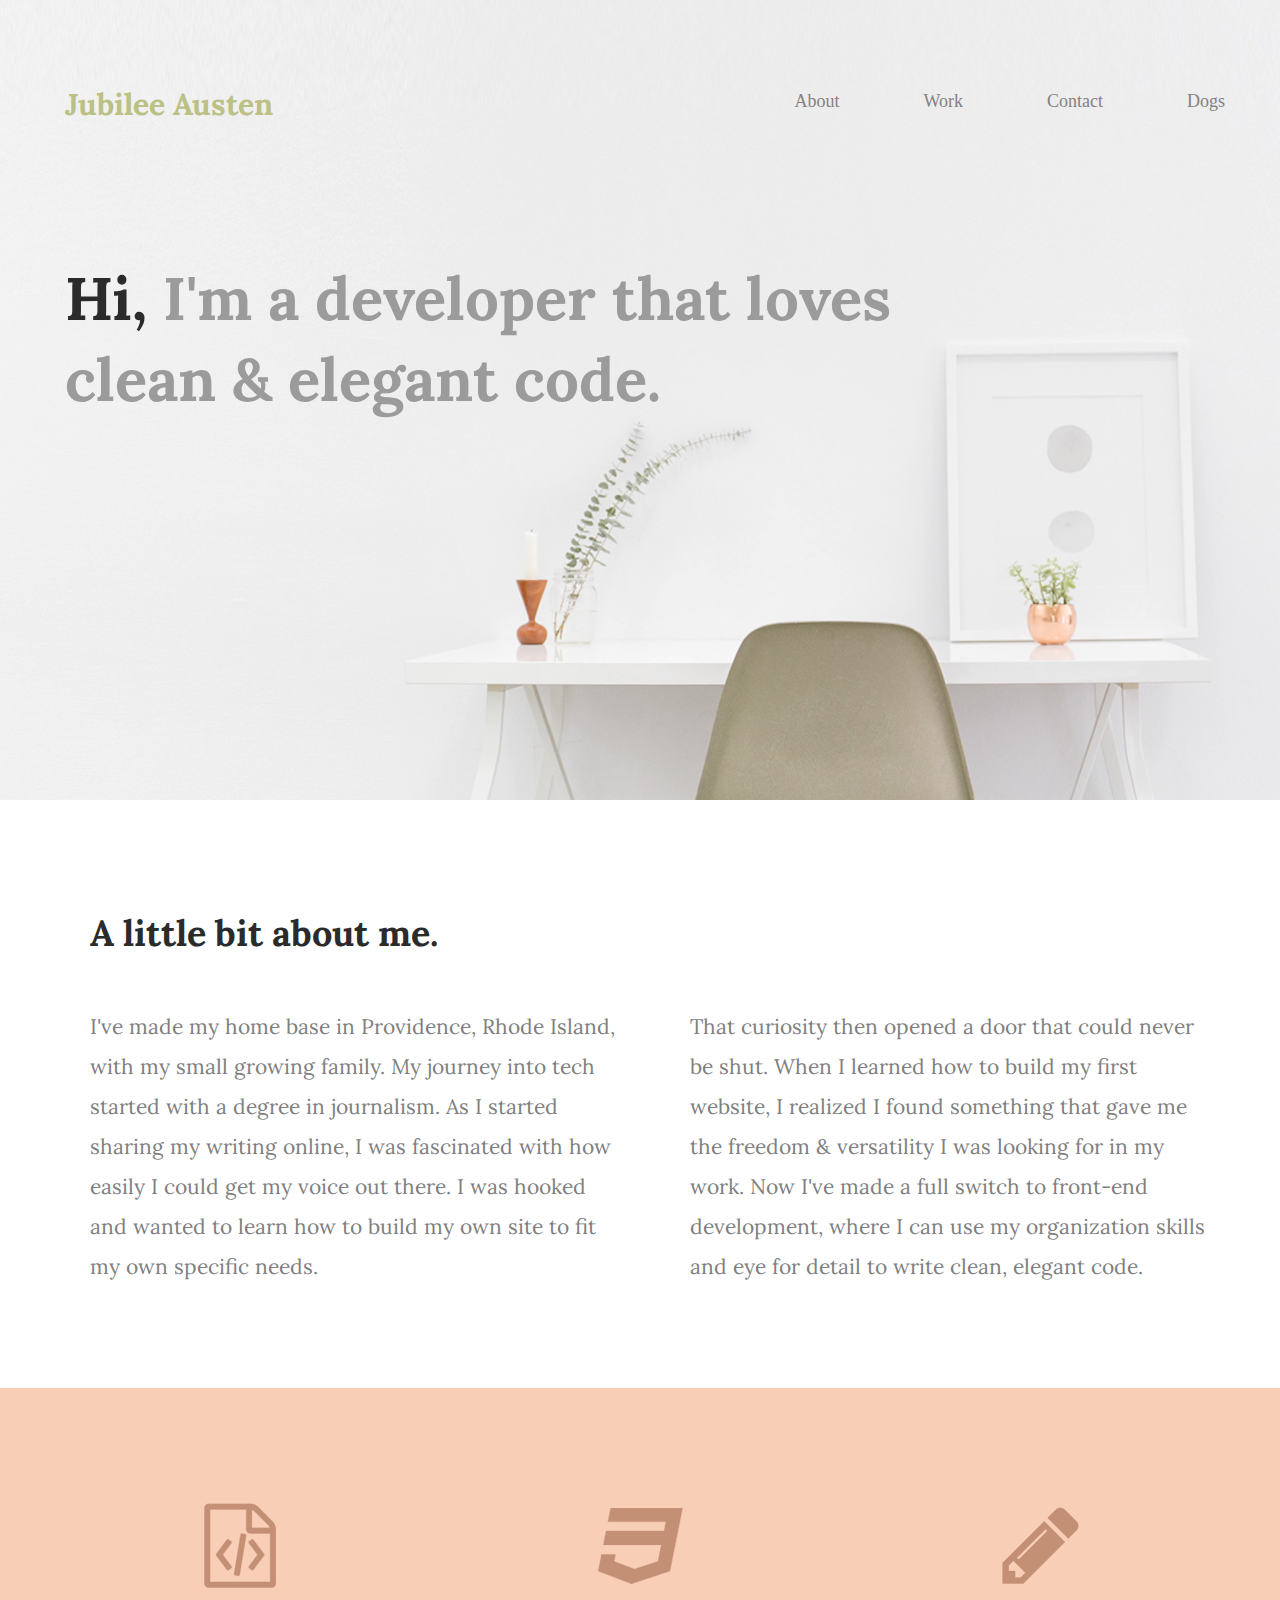
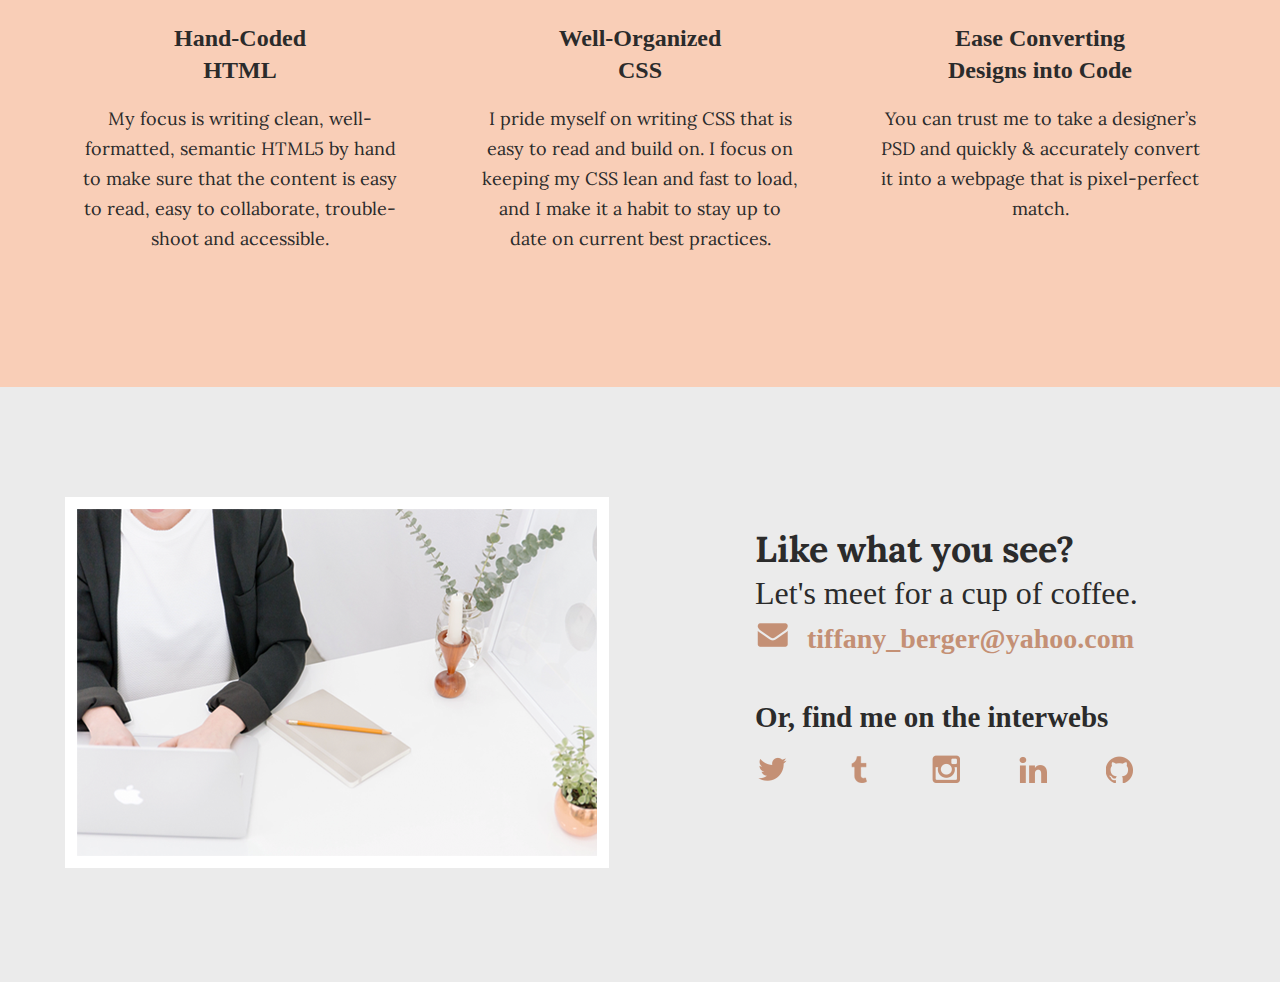
<file: index.html>
<!doctype html>
<html lang="en">
    <head>
        <meta charset="utf-8" />
        <title>"Jubilee Austen-Portfolio"</title>
        <link rel="stylesheet" href="css/normalize.css">
        <link rel="stylesheet" href="css/main.css">
        <link href='https://fonts.googleapis.com/css?family=Lora:400,700' rel='stylesheet' type='text/css'>
        <link href='https://fonts.googleapis.com/css?family=Source+Sans+Pro:400,700' rel='stylesheet' type='text/css'>
        <link rel="preconnect" href="https://fonts.googleapis.com">
        <link rel="preconnect" href="https://fonts.gstatic.com" crossorigin>
        <link href="https://fonts.googleapis.com/css2?family=Lora:wght@400;700&display=swap" rel="stylesheet">
    </head>


<body>
    <header>
    <div class="full-width">

        <div class="half-width">
            <h1> Jubilee Austen</h1> 
                        
             <h2><span>Hi, </span>I'm a developer that loves clean &amp; elegant code. 
         </h2>
        </div>

        <div class="half-width">
         
            <nav>
                <ul>
                    <li><a href="#about">about</a></li>
                    <li><a href="#work">work</a></li>
                    <li><a href="#contact">contact</a></li>
                    <li><a href="dogs/dogs.html">Dogs</a></li>

                </ul>
            </nav>  
        </div>    
    </div>
</header>
   
    <main>
        <section id="about">
            <div class="full-width">
                <h2> A little bit about me.</h2>     
                <div class="half-width">    
                    <p>I've made my home base in Providence, Rhode Island, with my small growing family. My journey into tech started with a degree in journalism. As I started sharing my writing online, I was fascinated with how easily I could get my voice out there. I was hooked and wanted to learn how to build my own site to fit my own specific needs.
                    </p>
                 </div>
                
                <div class="half-width">
                    
                    <p> That curiosity then opened a door that could never be shut. When I learned how to build my first website, I realized I found something that gave me the freedom & versatility I was looking for in my work. Now I've made a full switch to front-end development, where I can use my organization skills and eye for detail to write clean, elegant code. 
                    </p>
                </div>
            </div>    
        </section>
        
        <section id="work">
            <div class="full-width">
             
                <div class="third-width">
                    <img src="img/html-icon.png" alt="HTML icon"/>
                        <h3>Hand-Coded HTML</h3>   
                            <p>My focus is writing clean, well-formatted, semantic HTML5 by hand to make sure that the content is easy to read, easy to collaborate, trouble-shoot and accessible.
                            </p>
                </div>
    
                <div class="third-width">
                    <img src="img/css-icon.png" alt="CSS icon"/>
                        <h3>Well-Organized CSS</h3>
                            <p>I pride myself on writing CSS that is easy to read and build on. I focus on keeping my CSS lean and fast to load, and I make it a habit to stay up to date on current best practices.
                            </p>
                </div>

                <div class="third-width">
                    <img src="img/pencil-icon.png" alt="Pencil icon" />
                        <h3>Ease Converting Designs into Code</h3>
                            <p>You can trust me to take a designer’s PSD and quickly & accurately convert it into a webpage that is pixel-perfect match.
                            </p>
                </div>
            </div>        
        </section>

        <footer id="contact">
            <div class="full-width">
            
                <div class="half-width">
                    <img src="img/contact-image.png" alt="Contact Image" id="contact-img"/>
                </div>

                <div class="half-width">
                    <h2>Like what you see?</h2> 
                    
                    <h3 id="email-header">Let's meet for a cup of coffee.</h3>
                    <a href="mailto:tiffany_berger@yahoo.com"><img src="img/envelope.png" alt="Envelope icon" id="envelope"/> tiffany_berger@yahoo.com</a>
                       

                    <h3 id="socialmedia-header">Or, find me on the interwebs</h3>
                        <ul>
                           <li> <img src="img/twitter.png" alt="Twitter"/></li>
                           <li> <img src="img/tumblr.png" alt="Tumbler"/></li>
                           <li> <img src="img/instagram.png" alt="Instagram"/></li>
                           <li> <img src="img/linkedin.png" alt="LinkedIn"/></li>
                           <li> <a href="https://github.com/tiffy3b"><img src="img/github.png" alt="GitHub"/></li>
                        </ul>
                 </div> 
           </div>
        </footer>
    </main>
</body>
</html>
</file>
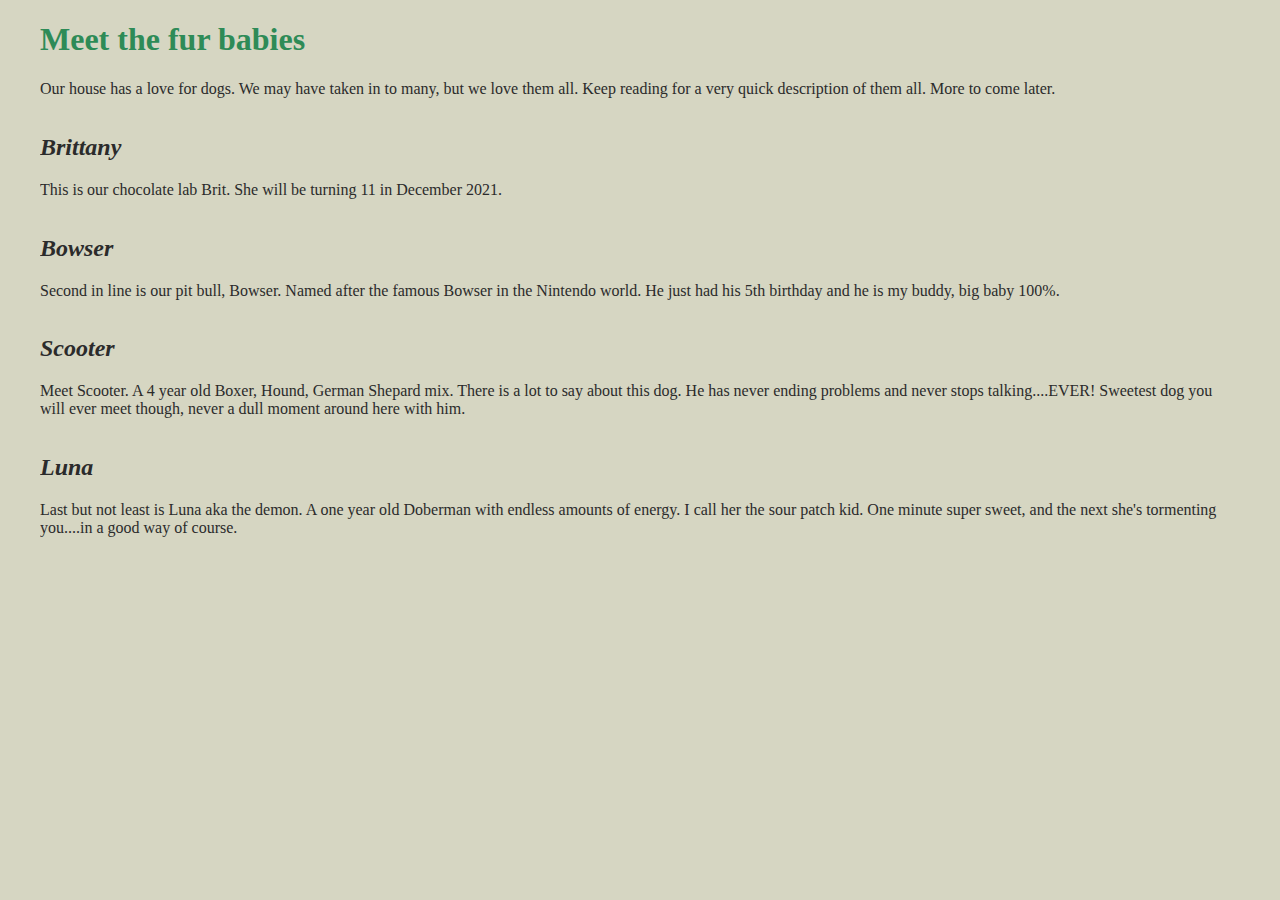
<file: dogs/dogs.html>
<!doctype html>
<html lang="en">
    <head>
        <meta charset="utf-8" />
        <title>Dogs</title>
        <link rel="stylesheet" href="css/normalize.css">
        <link rel="stylesheet" href="css/main.css">
        <link href='https://fonts.googleapis.com/css?family=Lora:400,700' rel='stylesheet' type='text/css'>
        <link href='https://fonts.googleapis.com/css?family=Source+Sans+Pro:400,700' rel='stylesheet' type='text/css'>
        <link rel="preconnect" href="https://fonts.googleapis.com">
        <link rel="preconnect" href="https://fonts.gstatic.com" crossorigin>
        <link href="https://fonts.googleapis.com/css2?family=Lora:wght@400;700&display=swap" rel="stylesheet">
    </head>
    <body>
        <header>
            <div class="full-width">
                <h1>Meet the fur babies</h1>
                <p> Our house has a love for dogs. We may have taken in to many, but we love them all. Keep reading for a very quick description of them all. More to come later.</p>
               
            </div>
        </header>  
        <main>
            <section id="brittany">
                <div class="full-width">
                    <h2>Brittany</h2>
                    <p>This is our chocolate lab Brit. She will be turning 11 in December 2021.</p>
                </div>
            </section>

            <section id="Bowser">
                <div class="full-width">
                    <h2>Bowser</h2>
                    <p>Second in line is our pit bull, Bowser. Named after the famous Bowser in the Nintendo world. He just had his 5th birthday and he is my buddy, big baby 100%.</p>
                </div>
            </section>
            
            <section id="Scooter">
                <div class="full-width">
                    <h2>Scooter</h2>
                    <p> Meet Scooter. A 4 year old Boxer, Hound, German Shepard mix. There is a lot to say about this dog. He has never ending problems and never stops talking....EVER! Sweetest dog you will ever meet though, never a dull moment around here with him.</p>
                </div>
            </section>

            <section id="Luna">
                <div class="full-width">
                    <h2>Luna</h2>
                    <p>Last but not least is Luna aka the demon. A one year old Doberman with endless amounts of energy. I call her the sour patch kid. One minute super sweet, and the next she's tormenting you....in a good way of course.</p>
                </div>
            </section>
        </main> 
    </body>
</html>
</file>
<file: css/main.css>
/*****BASE STYLES*****/

body {
    font-family: Source Sans Pro sans-serif;
    color: #2b2b2b;
}

/*****GRID*****/

.full-width {
        width: 1200px;
        margin: 0 auto;
        overflow: auto;
}
.half-width {
        width: 600px;
        float: left;
}
.third-width {
        width: 400px;
        float: left;
}
/*****HEADER*****/

header {
        height: 800px;
        background: url('../img/full-background.png'); 
        background-size: cover;
        background-position: center;
        
}
header h1 {
                font-family: 'Lora', serif;
                color: #bbc085;
                font-size: 30px;
                padding: 65px 0 65px 25px;
}
nav {
        float: right;
        padding: 75px 15px;
}
nav ul li {
        display: inline-block;
}
nav ul li a {
        text-transform: capitalize;
        text-decoration: none;
        font-size: 18px; 
        color: #828282;
        padding-left: 80px;
}
header h2 {
        width: 960px;
        clear: both;
        font-family: 'Lora', serif;
        font-size: 60px;
        line-height: 81px;
        color: #9b9b9b;
        padding: 20px 0 20px 25px;
}
header h2 span {
        color: #2b2b2b;
}
/*****ABOUT*****/

#about .full-width {
        padding: 80px 0;
        font-family:'Lora', serif;
}
#about h2 {
        font-family:'Lora', serif;
        font-size: 36px;
        padding-left: 50px;
}
#about p {
        font-size: 21px;
        color: #7f7f7f;
        line-height: 40px;
        padding-left: 50px;
        padding-right: 20px;
}

/*****WORK*****/
#work { 
        background: #f9ceb7;
        text-align: center;
}
#work .full-width {
         padding: 115px 0px;
}

#work img {
        padding-bottom: 30px;
}
#work h3 {
        font-size: 24px;
        line-height: 32px;
        width: 200px;
        margin: 0 auto;       
}
#work p {
        font-family: 'Lora', serif;
        font-size: 18px;
        line-height: 30px;
        padding: 0px 40px;       
}

/*****CONTACT*****/

#contact {
        background-color: #ebebeb
}        
#contact .full-width {
        padding: 110px 0;
}
#contact img#contact-img {
        margin-left: 25px;
        border: 12px solid #ffffff;
}
#contact h2, #contact #email-header, #contact #socialmedia-header, #contact ul {
        padding-left: 115px;
}
#contact #envelope {
        padding: 0 10px 0 115px;
}
#contact h2 {
        font-family: 'Lora', serif;
        font-size: 36px;
        line-height: 44px;
}
#contact #email-header{
                font-size: 32px;
                font-weight: lighter;
                line-height: 44px;
                margin: -30px 0 5px 0;
}
#contact #socialmedia-header {
        font-weight: bold;
        font-size: 29px;
        line-height: 44px;
        margin: 40px 0 0 0;
}
#contact a {
        text-decoration: none;
        color: #C49075;
        font-weight: bold;
        font-size: 28px;
}
#contact ul {
        list-style: none;
}
#contact ul li {
        display: inline-block;
}
#contact ul img {
        padding-right: 48px;
}
</file>
<file: dogs/css/main.css>
/*****BASE STYLES*****/

body {
    font-family: Source Sans Pro sans-serif;
    color: #2b2b2b;
    background-color: #d6d6c2;
}
/*****GRID*****/

.full-width {
    width: 1200px;
    margin: 0 auto;
    overflow: auto;
}
/*****HEADER*****/

header h1 {
    color:seagreen;
}
main h2 {
    font-style: italic;
}
</file>
